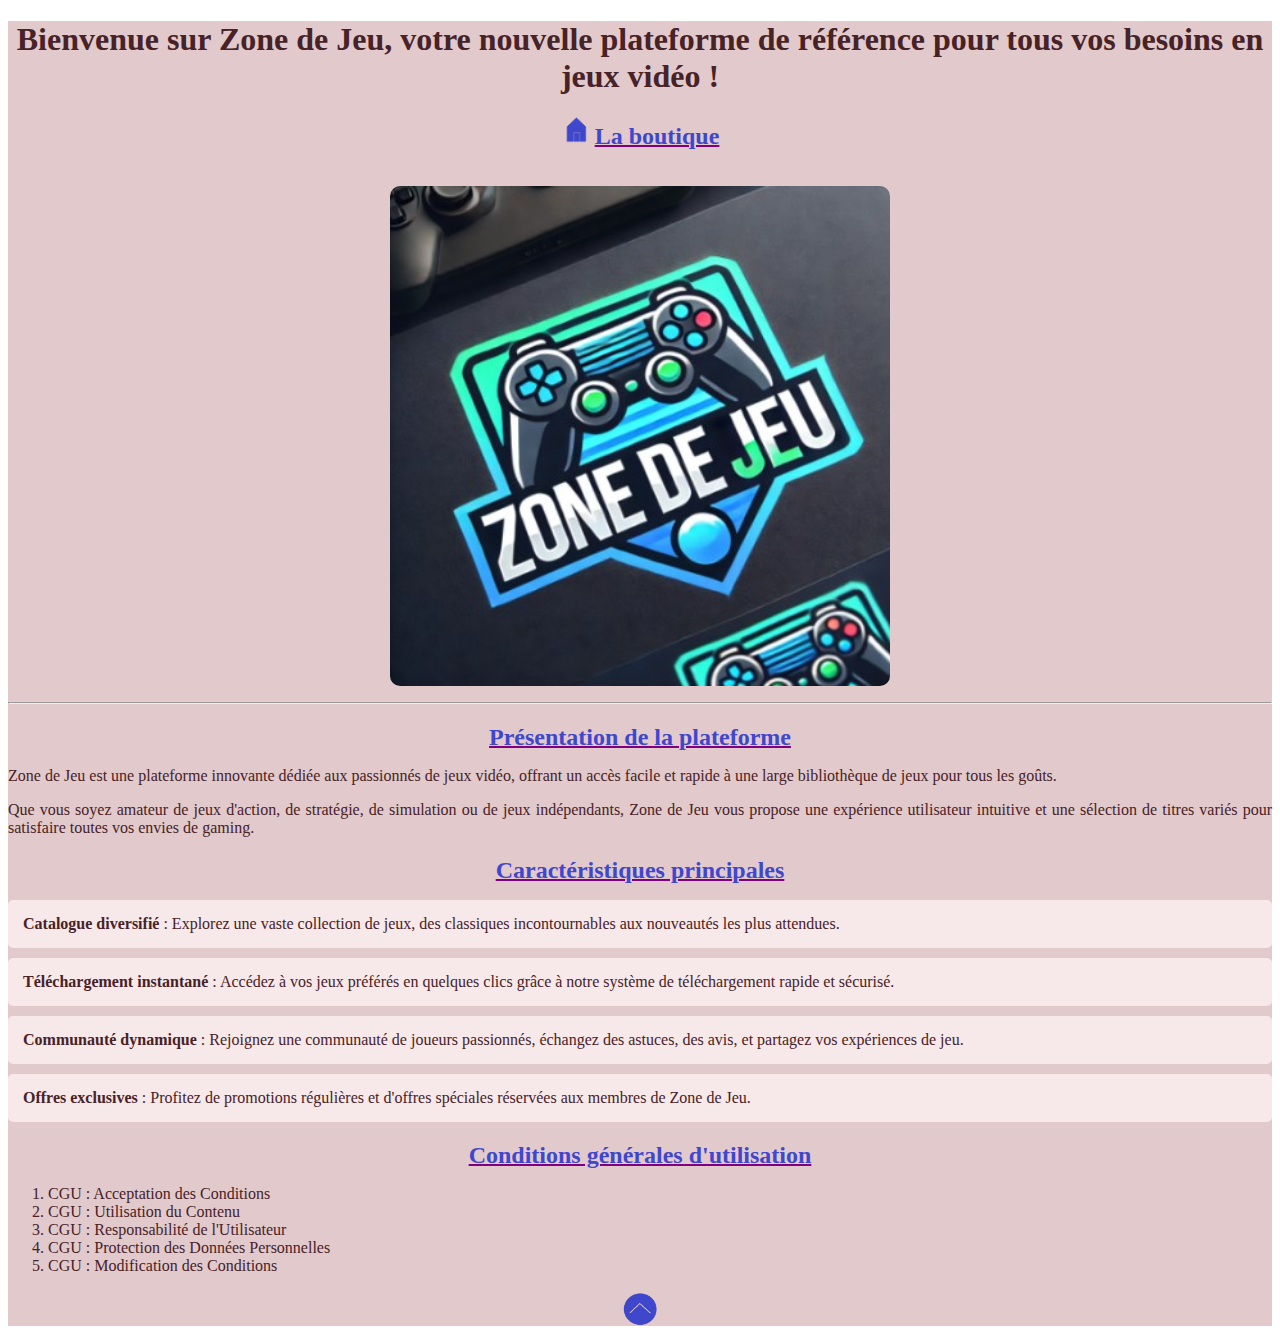
<file: castor_norahbillie_TP4/index.html>
<!DOCTYPE html>
<html lang="fr">
<head>
    <meta charset="UTF-8">
    <meta name="viewport" content="width=device-width, initial-scale=1.0">
    <title>Zone de Jeu</title>
    <link rel="stylesheet" href="styles/syle_tp4.css">
</head>
<body>
    <div class="container">

        <div>
            <H1 id="haut">Bienvenue sur Zone de Jeu, votre nouvelle plateforme de référence pour tous vos besoins en jeux vidéo !</H1>
            <div id="elementsBoutique">
                <img src="images/BoutiqueLogo_Transparent.png" alt="Logo de boutique" width="30" height="27" id="logoBoutique"/>
                <a href="jeux.html" id="titreBoutique">La boutique</a>
            </div>
                <p><img src="images/ZoneDeJeu.jpg" alt="Logo page principale" width="500" height="500"/></p>
                <hr/>
        </div>

        <div>
            <h2 class="titreH2">Présentation de la plateforme</h2>
                <p>Zone de Jeu est une plateforme innovante dédiée aux passionnés de jeux vidéo, offrant un accès facile et
                rapide à une large bibliothèque de jeux pour tous les goûts.</p>
                <p>Que vous soyez amateur de jeux
                d'action, de stratégie, de simulation ou de jeux indépendants, Zone de Jeu vous propose une expérience utilisateur
                intuitive et une sélection de titres variés pour satisfaire toutes vos envies de gaming.</p>
        </div>

        <div>
            <h2 class="titreH2">Caractéristiques principales</h2>
                <ul id="listeCaracteristiques">
                    <li><strong>Catalogue diversifié</strong> : Explorez une vaste collection de jeux, des classiques
                        incontournables aux nouveautés les plus attendues.</li>
                    <li><strong>Téléchargement instantané</strong> : Accédez à vos jeux préférés en quelques clics grâce à
                        notre système de téléchargement rapide et sécurisé.</li>
                    <li><strong>Communauté dynamique</strong> : Rejoignez une communauté de joueurs passionnés, échangez des
                        astuces, des avis, et partagez vos expériences de jeu.     </li>   
                    <li><strong>Offres exclusives</strong> : Profitez de promotions régulières et d'offres spéciales
                        réservées aux membres de Zone de Jeu.</li>
                </ul>  
        </div>
    
        <div>
            <h2 class="titreH2">Conditions générales d'utilisation</h2>
                <ol id="listeConditions">
                    <li><a href="contenu/CGU.html#acceptation">CGU : Acceptation des Conditions</a></li>
                    <li><a href="contenu/CGU.html#contenu">CGU : Utilisation du Contenu</a></li>
                    <li><a href="contenu/CGU.html#utilisateur">CGU : Responsabilité de l'Utilisateur</a></li>
                    <li><a href="contenu/CGU.html#donnees">CGU : Protection des Données Personnelles</a></li>
                    <li><a href="contenu/CGU.html#modification">CGU : Modification des Conditions</a></li>
                </ol>
        </div>

        <div>    
            <a href="#haut">
                <img src="images/FlecheVersHaut_Transparent.png"
    
                alt="icone pour monter au haut de la page"
                width="35"
                height="35"/>
            </a>
        </div>
        
    </div>
</body>
</html>
</file>
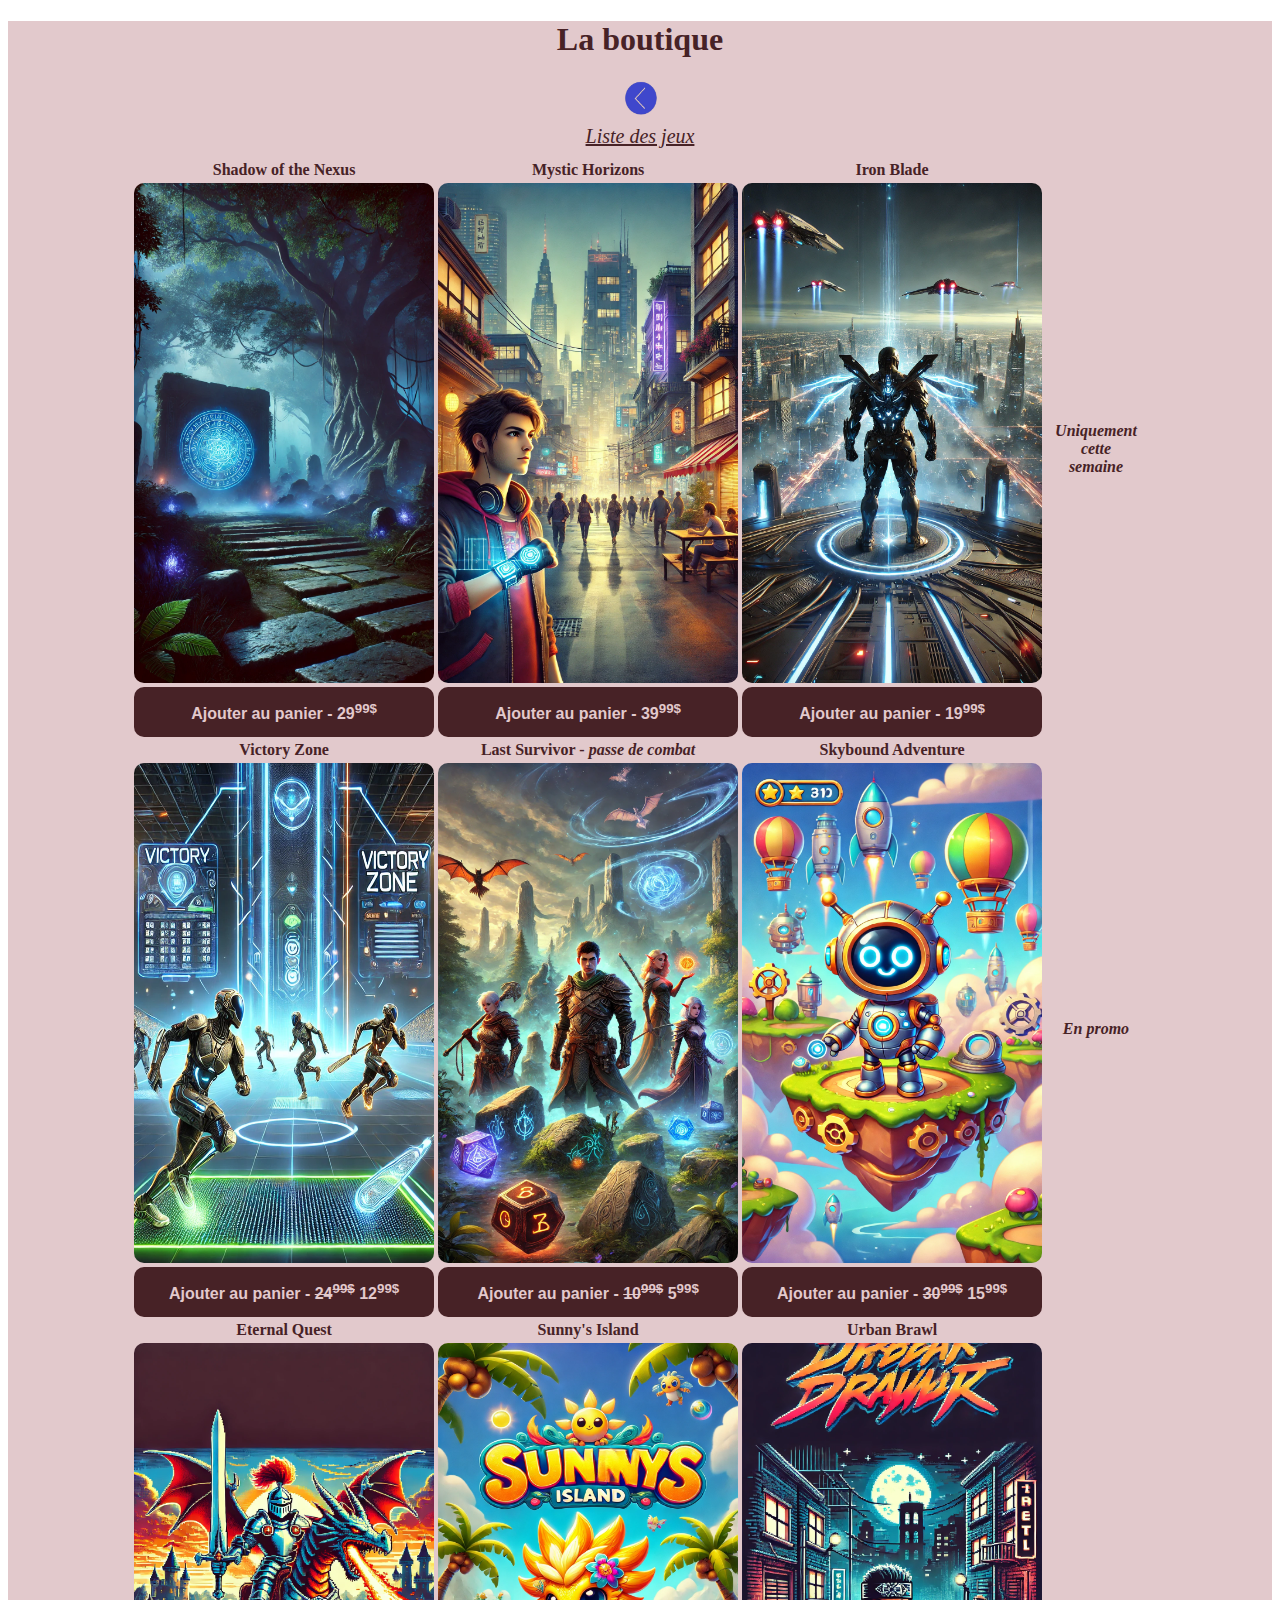
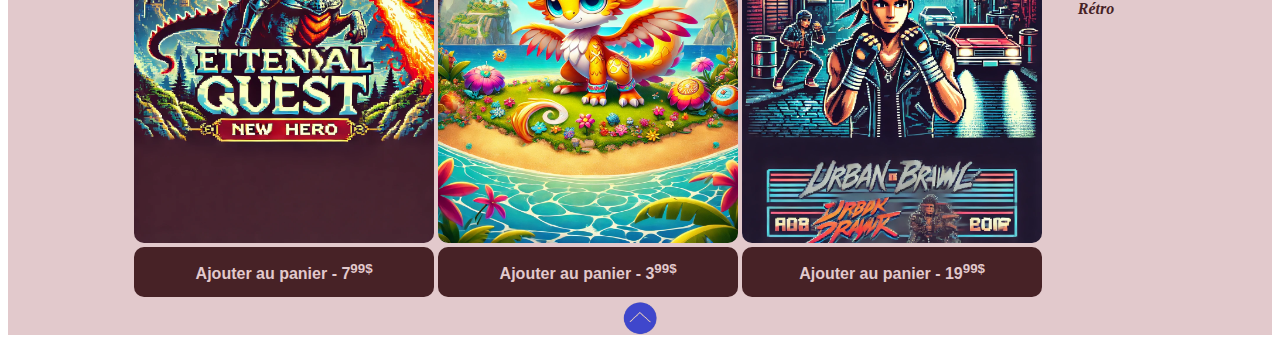
<file: castor_norahbillie_TP4/jeux.html>
<!DOCTYPE html>
<html lang="fr">
<head>
    <meta charset="UTF-8">
    <meta name="viewport" content="width=device-width, initial-scale=1.0">
    <title>Jeux</title>
    <link rel="stylesheet" href="styles/syle_tp4.css">
</head>
<body>
    <div class="container">

        <div>
            <H1 id="haut">La boutique</H1>
        </div>
        <div class="icones">
            <a href="index.html">
                <img src="images/FlecheRetour_Transparent.png"
    
                alt="icone pour retour à page index"
                width="35"
                height="35"/>
            </a>
        </div>

        <div>
            <Table>
                <caption>Liste des jeux</caption>
                    <tr>
                        <th><strong>Shadow of the Nexus</strong></th>
                        <th><strong>Mystic Horizons</strong></th>
                        <th><strong>Iron Blade</strong></th>
                        <th rowspan="3" class="derniereColonne"><strong><em>Uniquement cette semaine</em></strong></th>
                    </tr>
                    <tr>
                        <td><img src="images/s_ShadowOfNexus.webp" alt="image de Shadow of the Nexus" width="300" height="500"/></td>
                        <td><img src="images/s_MysticHorizons.webp" alt="image de Mystic Horizons" width="300" height="500"/></td>
                        <td><img src="images/s_IronBlade.webp" alt="image de Iron Blade" width="300" height="500"/></td>
                    </tr>
                    <tr>
                        <td><button type="button" name="Ajouter au panier">Ajouter au panier - 29<sup>99$</sup></button></td>
                        <td><button type="button" name="Ajouter au panier">Ajouter au panier - 39<sup>99$</sup></button></td>
                        <td><button type="button" name="Ajouter au panier">Ajouter au panier - 19<sup>99$</sup></button></td>
                    </tr>

                    <tr>
                        <th><strong>Victory Zone</strong></th>
                        <th><strong>Last Survivor - <em>passe de combat</em></strong></th>
                        <th><strong>Skybound Adventure</strong></th>
                        <th rowspan="3" class="derniereColonne"><strong><em>En promo</em></strong></th>
                    </tr>
                    <tr>
                        <td><img src="images/p_VictoryZone.png" alt="image de Victory Zone" width="300" height="500"/></td>
                        <td><img src="images/p_LastSurvivor.webp" alt="image de Last Survivor" width="300" height="500"/></td>
                        <td><img src="images/p_SkyboundAdventure.webp" alt="image de Skybound Adventure" width="300" height="500"/></td>
                    </tr>
                    <tr>
                        <td><button type="button" name="Ajouter au panier">Ajouter au panier - <del>24<sup>99$</sup></del> 12<sup>99$</sup></button></td>
                        <td><button type="button" name="Ajouter au panier">Ajouter au panier - <del>10<sup>99$</sup></del> 5<sup>99$</sup></button></td>
                        <td><button type="button" name="Ajouter au panier">Ajouter au panier - <del>30<sup>99$</sup></del> 15<sup>99$</sup></button></td>
                    </tr> 

                    <tr>
                        <th><strong>Eternal Quest</strong></th>
                        <th><strong>Sunny's Island</strong></th>
                        <th><strong>Urban Brawl</strong></th>
                        <th rowspan="3" class="derniereColonne"><strong><em>Rétro</em></strong></th>
                    </tr>
                    <tr>
                        <td><img src="images/r_EternalQuest.webp" alt="image de Eternal Quest" width="300" height="500"/></td>
                        <td><img src="images/r_SunnysIsland.webp" alt="image de Sunny's Island" width="300" height="500"/></td>
                        <td><img src="images/r_UrbanBrawl.webp" alt="image de Urban Brawl" width="300" height="500"/></td>
                    </tr>    
                    <tr>
                        <td><button type="button" name="Ajouter au panier">Ajouter au panier - 7<sup>99$</sup></button></td>
                        <td><button type="button" name="Ajouter au panier">Ajouter au panier - 3<sup>99$</sup></button></td>
                        <td><button type="button" name="Ajouter au panier">Ajouter au panier - 19<sup>99$</sup></button></td>
                    </tr>            
            </Table>
        </div>
        <div class="icones">
            <a href="#haut">
                <img src="images/FlecheVersHaut_Transparent.png"
        
                alt="icone pour monter au haut de la page"
                width="35"
                height="35"/>
            </a>
        </div>

    </div>
</body>
</html>
</file>
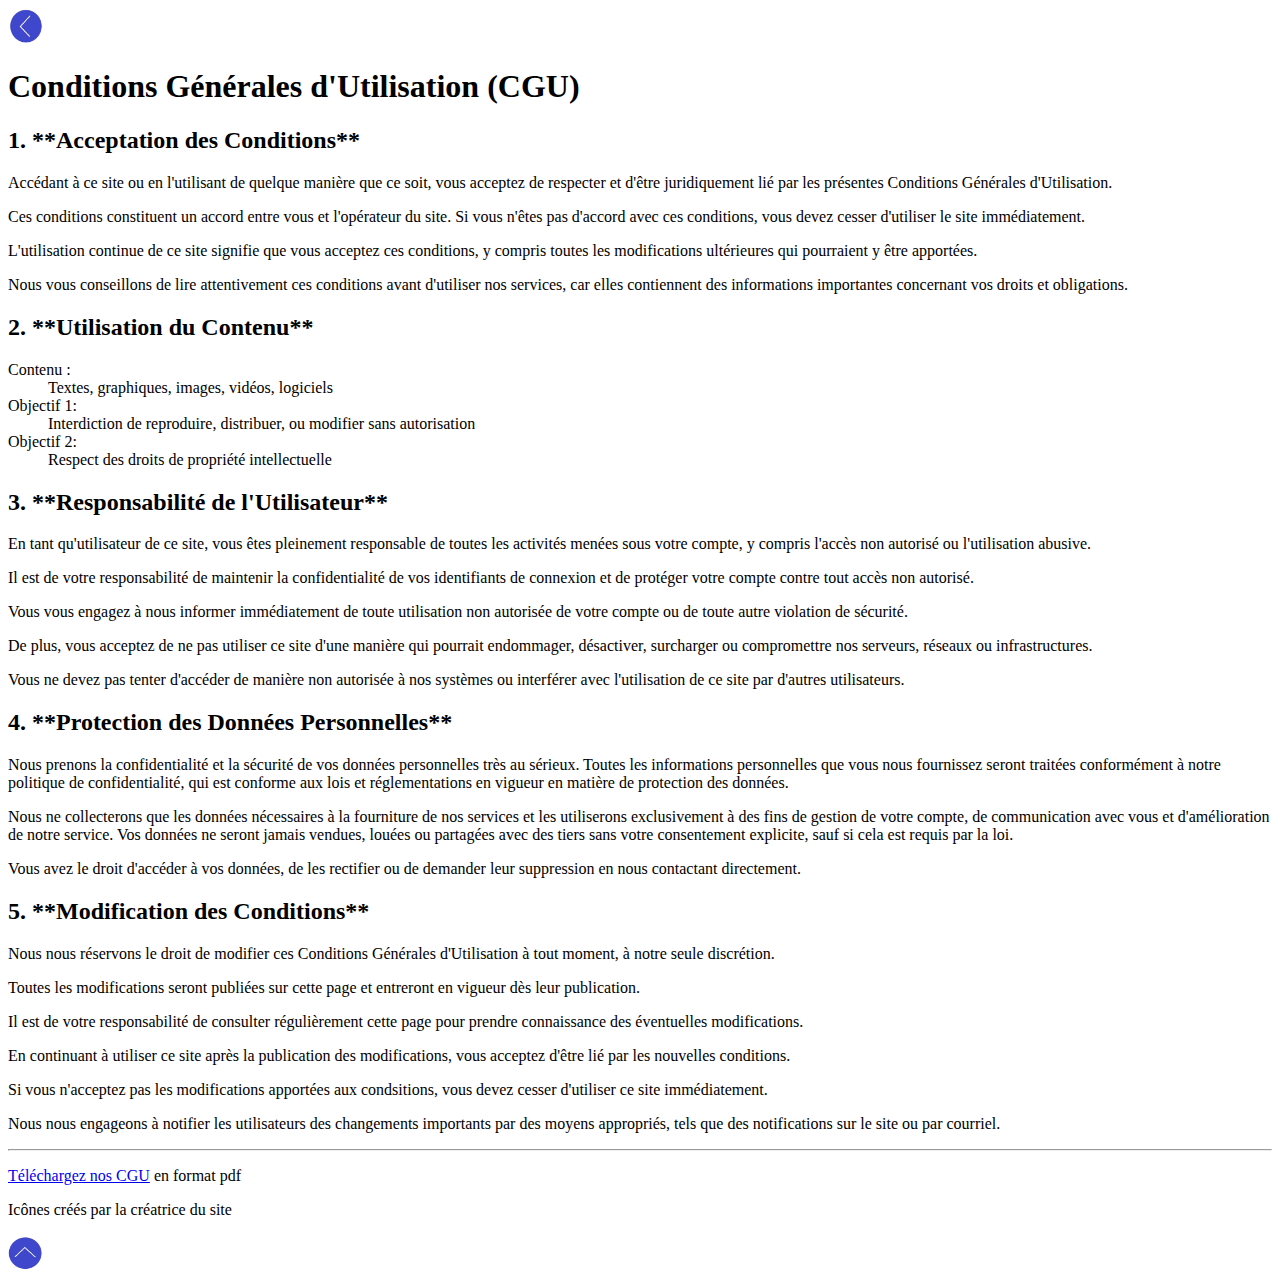
<file: castor_norahbillie_TP4/contenu/CGU.html>
<!DOCTYPE html>
<html lang="fr">
<head>
    <meta charset="UTF-8">
    <meta name="viewport" content="width=device-width, initial-scale=1.0">
    <title>CGU</title>
</head>
<body>
    <div>
        <div>
            <a href="../index.html">
                <img src="../images/FlecheRetour_Transparent.png"
    
                alt="icone pour retour à page index"
                width="35"
                height="35"/>
            </a>
        </div>

        <div>
            <h1 id="haut">Conditions Générales d'Utilisation (CGU)</h1>
        </div>

        <div>
            <h2 id="acceptation">1. **Acceptation des Conditions**</h2>
                <p>Accédant à ce site ou en l'utilisant de quelque manière que ce soit, vous acceptez de respecter et d'être
                juridiquement lié par les présentes Conditions Générales d'Utilisation.</p>
                <p>Ces conditions constituent un accord entre vous et l'opérateur du site. Si vous n'êtes pas d'accord avec ces
                conditions, vous devez cesser
                d'utiliser le site immédiatement.</p>
                <p>L'utilisation continue de ce site signifie que vous acceptez ces
                conditions, y compris toutes les modifications ultérieures qui pourraient y être apportées.</p>
                <p>Nous vous conseillons de lire attentivement ces conditions avant d'utiliser nos services, car elles
                contiennent des informations importantes concernant vos droits et obligations.</p>
        </div>
        
        <div>
            <h2 id="contenu">2. **Utilisation du Contenu**</h2>
                <dl>
                    <dt>Contenu :</dt>
                        <dd>Textes, graphiques, images, vidéos, logiciels</dd>
                    <dt>Objectif 1:</dt>
                        <dd>Interdiction de reproduire, distribuer, ou modifier sans autorisation</dd>
                    <dt>Objectif 2:</dt>
                        <dd>Respect des droits de propriété intellectuelle</dd>
                </dl>
        </div>
        
        <div>
            <h2 id="utilisateur">3. **Responsabilité de l'Utilisateur**</h2>
                <p>En tant qu'utilisateur de ce site, vous êtes pleinement responsable de toutes les activités menées sous votre
                compte, y compris l'accès non autorisé ou l'utilisation abusive.</p>
                <p>Il est de votre responsabilité de maintenir
                la confidentialité de vos identifiants de connexion et de protéger votre compte contre tout accès non
                autorisé.</p>
                <p>Vous vous engagez à nous informer immédiatement de toute utilisation non autorisée de votre compte
                ou de toute autre violation de sécurité.</p>
                <p>De plus, vous acceptez de ne pas utiliser ce site d'une manière qui
                pourrait endommager, désactiver, surcharger ou compromettre nos serveurs, réseaux ou infrastructures.</p>
                <p>Vous ne devez pas tenter d'accéder de manière non autorisée à nos systèmes ou interférer avec l'utilisation de ce
                site par d'autres utilisateurs.</p>
        </div>
        
        <div>
            <h2 id="donnees">4. **Protection des Données Personnelles**</h2>
                <p>Nous prenons la confidentialité et la sécurité de vos données personnelles très au sérieux. Toutes les
                informations personnelles que vous nous fournissez seront traitées conformément à notre politique de
                confidentialité, qui est conforme aux lois et réglementations en vigueur en matière de protection des données.</p>
                <p>Nous ne collecterons que les données nécessaires à la fourniture de nos services et les utiliserons
                exclusivement à des fins de gestion de votre compte, de communication avec vous et d'amélioration de notre
                service. Vos données ne seront jamais vendues, louées ou partagées avec des tiers sans votre consentement
                explicite, sauf si cela est requis par la loi.</p>
                <p>Vous avez le droit d'accéder à vos données, de les rectifier
                ou de demander leur suppression en nous contactant directement.</p>
        </div>
        
        <div>
           <h2 id="modification">5. **Modification des Conditions**</h2>
                <p>Nous nous réservons le droit de modifier ces Conditions Générales d'Utilisation à tout moment, à notre seule discrétion.</p>
                <p>Toutes les modifications seront publiées sur cette page et entreront en vigueur dès leur
                publication.</p>
                <p>Il est de votre responsabilité de consulter régulièrement cette page pour prendre connaissance
                des éventuelles modifications.</p>
                <p>En continuant à utiliser ce site après la publication des modifications, vous
                acceptez d'être lié par les nouvelles conditions.</p>
                <p>Si vous n'acceptez pas les modifications apportées aux
                condsitions, vous devez cesser d'utiliser ce site immédiatement.</p>
                <p>Nous nous engageons à notifier les utilisateurs des changements importants par des moyens appropriés, tels que des notifications sur le site ou
                par courriel.</p>
        <hr/>
        </div>
        
        <div>
            <p><a href="pdf/conditions_générales_utilisations.pdf" target="_blank">Téléchargez nos CGU</a> en format pdf</p>
            <p>Icônes créés par la créatrice du site</p>
        </div>

        <div>
            <a href="#haut">
                <img src="../images/FlecheVersHaut_Transparent.png"
    
                alt="icone pour monter au haut de la page"
                width="35"
                height="35"/>
            </a>
        </div>
        
    </div>
</body>
</html>
</file>
<file: castor_norahbillie_TP4/styles/syle_tp4.css>
.container {
    background-color: #e2c9cc;
    font-family: Cambria, Cochin, Georgia, Times, 'Times New Roman', serif;
    color: #472226;
    margin: 0;
    padding: 0;
    display: block;
}

#logoBoutique {
   display: inline;
}

#elementsBoutique {
   text-align: center;
}

#titreBoutique {
    font-size: 24px;
    font-weight: bolder;
    color: #3f47cc;
    text-decoration: solid underline purple 2px;
    display: inline-block;
    margin-bottom: 20px;
}

#titreBoutique:hover {
    color:#6e166a;
}

img {
    border-radius: 10px;
    margin: auto;
    display: block;
}

h1, h2 {
   text-align: center;
}

.titreH2 {
   color: #3f47cc;
   text-decoration: solid underline purple 2px;
   margin-bottom: 10px;
}

p {
    text-align: justify;
}

#listeCaracteristiques {
    padding: 0px;
}

#listeCaracteristiques li {
    background-color: #f7e8ea;
    margin: 10px 0 10px 0;
    padding: 15px;
    border-radius: 5px;
    list-style-type: none;
    text-align: left;
}

#listeConditions {
    text-align: left;
}

#listeConditions li > a {
    color: #472226;
    text-decoration: none;
}

#listeConditions li > a:hover {
    background-color: #f7e8ea;
}

table {
    width: 320px;
    margin-left: auto; 
    margin-right: auto; 
}

caption {
    font-style: italic;
    font-size: 20px;
    text-decoration: underline;
    margin: 10px;
}

.derniereColonne {
    padding: 10px;
}     

button {
    background-color: #472226;
    color: #e2c9cc;
    font-weight: bold;
    font-size: 16px;
    border: 0;
    border-radius: 10px;
    height: 50px;
    width: 100%;
}

button:hover {
    background-color: #6e166a;
}
</file>
